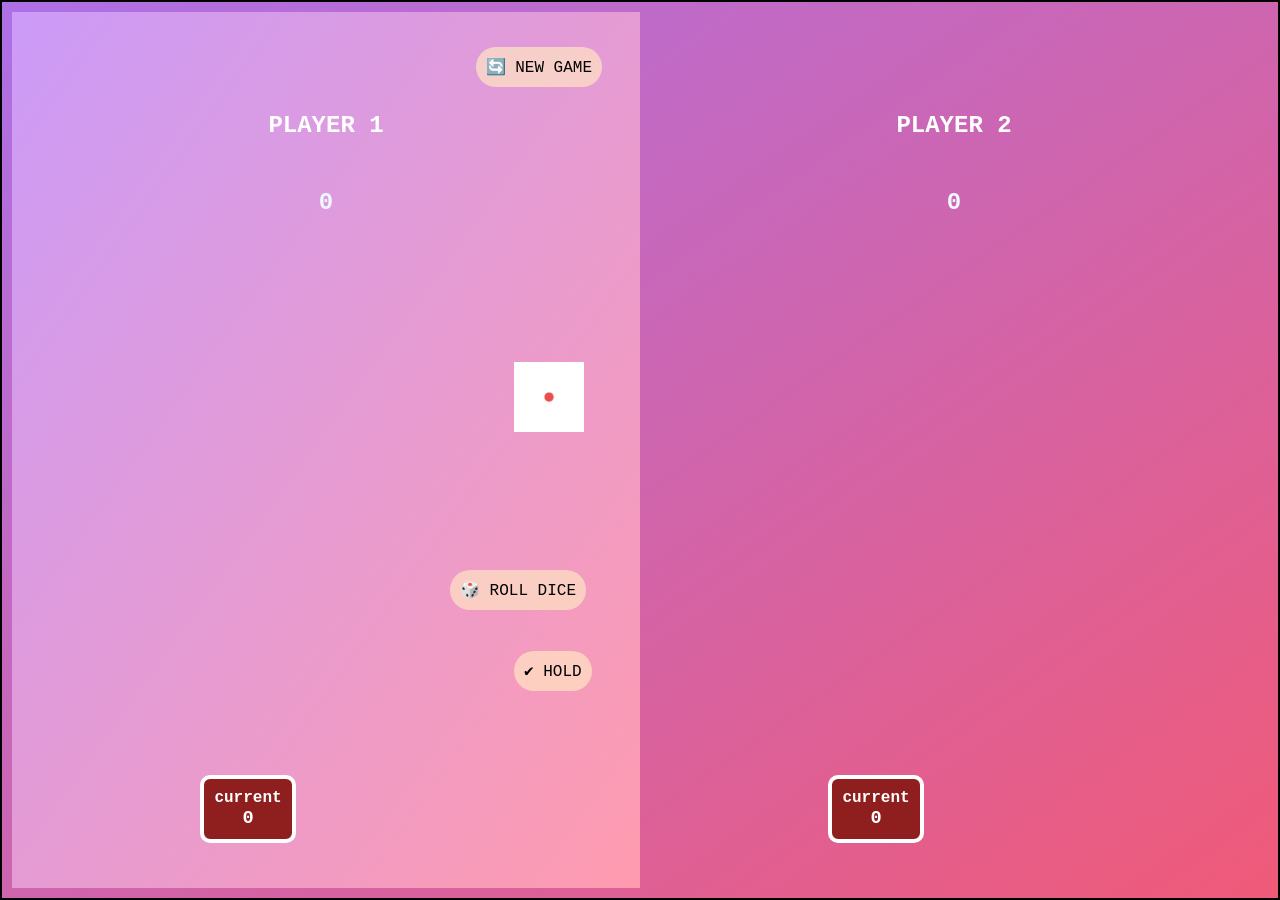
<file: index.html>
<!DOCTYPE html>
<html lang="en">

<head>
    <link rel="stylesheet" href="style.css">
    <meta charset="UTF-8">
    <meta name="viewport" content="width=device-width, initial-scale=1.0">
    <title>Document</title>
</head>

<body>
    <div class="body-wrapper">
        <div class="game-container">
            <section class="player--0 active-player-bg">

                <h2 class="player-name">PLAYER 1</h2>

                <h1 class="player--0--score">1082</h1>
                <div class="current--score">
                    <p>current</p>
                    <h3 class="current--0--player--score">0</h3>
                </div>
            </section>
            <div class="new-game">
                <p onclick="reset()">🔄 NEW GAME</p>
            </div>
            <img class="diceBall" src="dice-1.png" alt="">
            <div class="roll-dice-btn">🎲 ROLL DICE</div>
            <p class="hold-score">✔ HOLD</p>
            <h2 class="win hide">😃WIN!!!</h2>




            <section class="player--1">
                <div class="player-1-name">
                    <h2 class="player-name">PLAYER 2</h2>
                </div>
                <h1 class="player--1--score">1082</h1>
                <div class="current--score">
                    <p>current</p>
                    <h3 class="current--1--player--score">0</h3>
                </div>

            </section>



        </div>





    </div>


    <script src="script.js"></script>
</body>

</html>
</file>
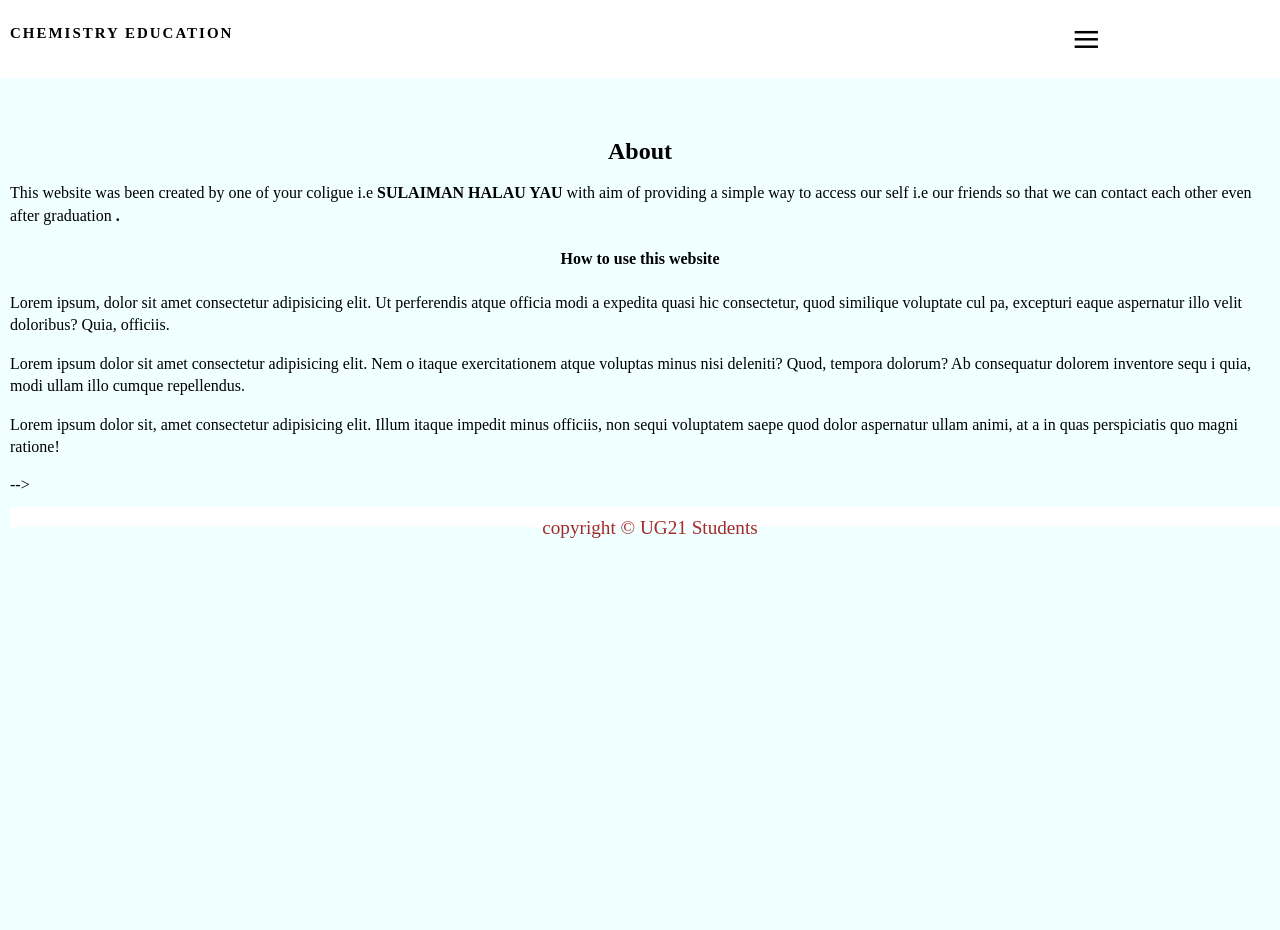
<file: my class attendance - Copy - Copy/about.html>
<!DOCTYPE html>
<html lang="en">

<head>
    <meta charset="UTF-8">
    <link rel="stylesheet" href="style.css">
    <meta name="viewport" content="width=device-width, initial-scale=1.0">
    <title>My class My Family</title>
</head>

<body>
    <div class="body-wrapper">
        <header class="main-header">
            <h3 class="main-header-h3">
                CHEMISTRY EDUCATION

            </h3>
            <span id="openMenuBar" onclick="showBar()">
                &equiv;

            </span>
        </header>
        <nav class="navigation-bar">
            <div class="nav-bars hideNav">
                <ul class="bars bars-ul">
                    <li class="bar home-bar"><a href="index.html" style="text-decoration: none;color:white;">HOME </a>
                    </li><i class="close-menu" onclick="hideBar()">&times;</i>
                    <li class="bar menbers-bar  "><a href="findFriend.html"
                            style="text-decoration: none;color:white;">CLASS
                            MEMBERS</a></li>
                    <li class="bar reps-bar"><abbr
                            title="CLASS REPRESNTATIVE i.e THOSE WITH SOME APPOINTMENT AND THEIR APPOINTMENT"
                            style="text-decoration: none;"><a href="classReps.html"
                                style="text-decoration: none;color:white;">CLASS.
                                REPS. </a></abbr></li><br>
                    <li class="bar about-bar"><a href="about.html" style="text-decoration: none;color:white;">ABOUT</a>
                    </li><br>
                    <li class="bar contact-bar"><a href="contact.html"
                            style="text-decoration: none;color:white;">CONTACT</a></li>
                </ul>
            </div>
        </nav>
        <main class="main-body-section">
            <div class="pageBody">
                <!-- <div class="homePageSection">
                    <div class="homePage">
                        <h3 class="welcome">
                            Welcome to SCED family
                        </h3>
                        <p class="aboutPage">
                            This page was been created by <abbr title="SULAIMAN HALADU YAU">SUHAYA</abbr>
                            With aim of giving us a chance to communicate with each other even after graduation
                        </p>
                        <p class="homePlease">
                            please keep in mind that we are one family forever .
                            please if you found that you brother / sister needs your help of any kind please do you best
                            to
                            help them
                        </p>
                        <div class="publicPictures">
                            <img src="" alt="">
                        </div>
                    </div>
                </div> --><!--
                <div class="main-section hide">
                    <div class="profile-image">
                        <img class="profile-picture" ; src="/img/defult.png" alt="profile-picture">
                    </div>
                    <div class="personal-information">
                        <div class="bio name-div"><span class="name-span">NAME:</span><span class="name-value value">
                                Sulaiman Haladu Yau</span></div>
                        <div class="bio ug-div"><span class="ug-span">REG.NO:</span><span class="ug-value value">
                                UG21/SCED/1082</span></div>
                        <div class="bio age-div"><span class="age-span">DATE OF BIRTH:</span><span
                                class="year-value value"></span></div>
                        <div class="bio phone-div"><span class="phone-span">PHONE:</span><span
                                class="phone value"></span>
                        </div>
                        <div class="bio email-div"><span class="email-span">EMAIL:</span><span
                                class="email-address value"></span></div>
                        <div class="bio marital-div"><span class="marital-span">MARITAL STATUS:</span><span
                                class="marital-status value"></span></div>
                        <div class="bio occupation-div"><span class="occupation-span">OCCUPATION:</span><span
                                class="occupation-status value"></span></div>
                        <div class="bio friends-div"><span class="friendship-span">FRIENDS:</span><span
                                class="friends-list value"></span></div>
                        <div class="bio school-physical-address-div"><span class="school-physical-address-span">
                                <abbr
                                    title="School pysical address i.e were you csn be found while school activities are going well"
                                    style="text-decoration: none;">S.P. ADDRESS</abbr></span>
                            <span class="school-physical-address value"></span>
                        </div>
                        <div class="bio main-address-div"><span class="main-address-span">LOCAL ADDRESS:</span><span
                                class="value main-address"></span></div>
                        <div class="bio social-media">
                            <a href="facsbook" class="facebook">FACEBOOK</a>
                            <a href="facsbook" class="facebook">X</a>
                            <a href="facsbook" class="facebook">YOUTUBE</a>
                            <a href="facsbook" class="facebook">DISCORD</a>
                            <a href="facsbook" class="facebook">WHATSAPP</a>

                        </div>

                    </div>
                </div>

                 <div class="search-person-section hide">
                    <p class="searchP">Dear Friend Search your colligue and see Authorized information available about
                        them
                        if you found that they need your help please do your best to help them as we are all one family
                    </p>
                    <div class="search-form">
                        <form action="">
                            <p style="margin-left: 10px;">Search by registration number e.g UG21/SCED/1082 or 1082 only
                            </p>
                            <input type="text" value="dkhlskj" class="search" placeholder="search collegue by UG.NO">
                            <input type="button" value="Find Friend" class="find-friend"
                                onclick="renderSelectedTab('userInfo')">
                        </form>
                    </div>
                </div>
                <div class="class-reps-section hide ">
                    <div class="class-reps">
                        <div class="class-rep">
                            <div class="class-rep-img">
                                <img src="" alt="img">
                            </div>
                            <div class="class-rep-info">
                                <h3>name of rep</h3>
                                <p>position of rep</p>
                                <p>short story about the rep Lorem ipsum
                                    dolor sit amet consectetur adipisicing elit. Debitis provident </p>

                            </div>
                        </div>
                        <div class="class-rep">
                            <div class="class-rep-img">
                                <img src="" alt="img">
                            </div>
                            <div class="class-rep-info">
                                <h3>name of rep</h3>
                                <p>position of rep</p>
                                <p>short story about the rep Lorem ipsum
                                    dolor sit amet consectetur adipisicing elit. Debitis provident </p>

                            </div>
                        </div>
                        <div class="class-rep">
                            <div class="class-rep-img">
                                <img src="" alt="img">
                            </div>
                            <div class="class-rep-info">
                                <h3>name of rep</h3>
                                <p>position of rep</p>
                                <p>short story about the rep Lorem ipsum
                                    dolor sit amet consectetur adipisicing elit. Debitis provident </p>

                            </div>
                        </div>
                        <div class="class-rep">
                            <div class="class-rep-img">
                                <img src="" alt="img">
                            </div>
                            <div class="class-rep-info">
                                <h3>name of rep</h3>
                                <p>position of rep</p>
                                <p>short story about the rep Lorem ipsum
                                    dolor sit amet consectetur adipisicing elit. Debitis provident </p>

                            </div>
                        </div>
                    </div>
                </div>-->
                <div class="about-section hide">
                    <div class="about-section-wrapper">
                        <h2 class="h2-about" style="text-align: center;">
                            About
                        </h2>
                        <p class="aboutP"> This website was been created by one of your coligue i.e
                            <strong>SULAIMAN HALAU YAU</strong> with aim of providing a simple way to access our self
                            i.e our friends so that we can contact each other even after graduation <strong>.</strong>
                        </p>
                        <h4 style="text-align: center;">How to use this website</h4>
                        <p>Lorem ipsum, dolor sit amet consectetur adipisicing elit. Ut perferendis atque officia
                            modi a expedita quasi hic consectetur, quod similique voluptate cul
                            pa, excepturi eaque aspernatur illo velit doloribus? Quia, officiis.
                        <p>Lorem ipsum dolor sit amet consectetur adipisicing elit. Nem
                            o itaque exercitationem atque voluptas minus nisi deleniti?
                            Quod, tempora dolorum? Ab consequatur dolorem inventore sequ
                            i quia, modi ullam illo cumque repellendus.</p>
                        </p>
                        <p>Lorem ipsum dolor sit, amet consectetur
                            adipisicing elit. Illum itaque impedit minus officiis,
                            non sequi voluptatem saepe quod dolor aspernatur
                            ullam animi, at a in quas perspiciatis quo magni ratione!</p>
                    </div>
                    <!-- </div><--
                <div class="contact-section hide">
                    <div class="contact-section-wrapper">
                        <div class="contact-form">
                            <h3>Contact Me</h3>
                            <form action="mailto:suhaya1082@gmail.com">
                                <label for="contactorName">NAME:</label>
                                <input placeholder="Full Name" type="text" id="contactorName"><br><br>
                                <label for="contactorEmail">EMAIL</label><input placeholder="Email Address"
                                    id="contactorEmail" type="email"><br><br>
                                <textarea name="contactText" id="contactText"
                                    placeholder="Write your messege here ..."></textarea>
                                <div> <input type="submit" class="send" value="SEND">
                                </div>
                            </form>
                        </div>
                    </div>
                </div>
            </div>
        </main> --> -->

                    <div class="loadin-section">
                        <div class="loading-wrapper">
                            <div class="cycle"></div>
                            <h2 class="loading">
                                LOADING
                            </h2>

                        </div>
                    </div>
                    <footer>copyright &copy; UG21 Students</footer>
                </div>


                <script src="script.js"></script>
</body>

</html>
</file>
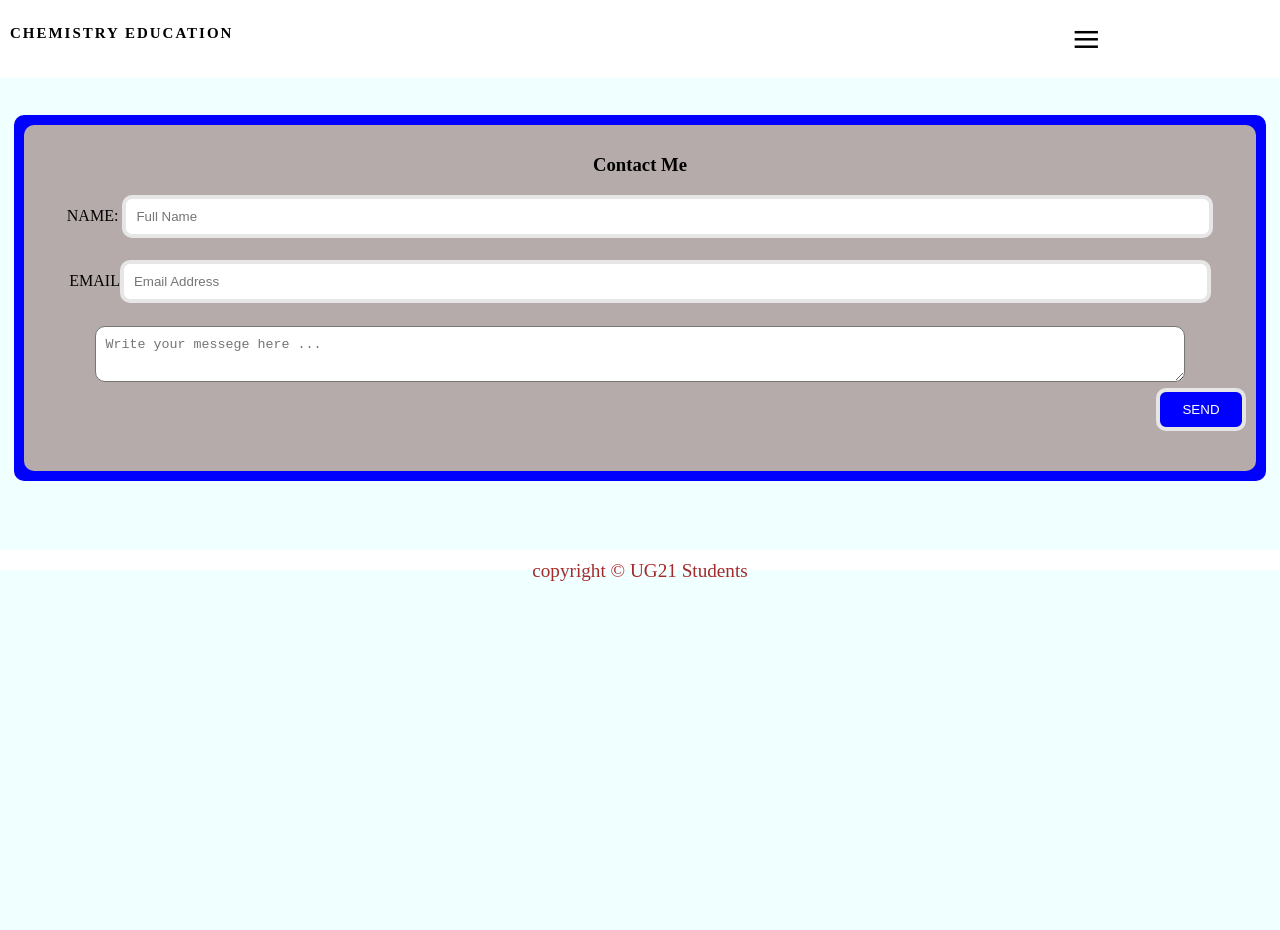
<file: my class attendance - Copy - Copy/contact.html>
<!DOCTYPE html>
<html lang="en">

<head>
    <meta charset="UTF-8">
    <link rel="stylesheet" href="style.css">
    <meta name="viewport" content="width=device-width, initial-scale=1.0">
    <title>My class My Family</title>
</head>

<body>
    <div class="body-wrapper">
        <header class="main-header">
            <h3 class="main-header-h3">
                CHEMISTRY EDUCATION

            </h3>
            <span id="openMenuBar" onclick="showBar()">
                &equiv;

            </span>
        </header>
        <nav class="navigation-bar">
            <div class="nav-bars hideNav">
                <ul class="bars bars-ul">
                    <li class="bar home-bar"><a href="index.html" style="text-decoration: none;color:white;">HOME </a>
                    </li><i class="close-menu" onclick="hideBar()">&times;</i>
                    <li class="bar menbers-bar  "><a href="findFriend.html"
                            style="text-decoration: none;color:white;">CLASS
                            MEMBERS</a></li>
                    <li class="bar reps-bar"><abbr
                            title="CLASS REPRESNTATIVE i.e THOSE WITH SOME APPOINTMENT AND THEIR APPOINTMENT"
                            style="text-decoration: none;"><a href="classReps.html"
                                style="text-decoration: none;color:white;">CLASS.
                                REPS. </a></abbr></li><br>
                    <li class="bar about-bar"><a href="about.html" style="text-decoration: none;color:white;">ABOUT</a>
                    </li><br>
                    <li class="bar contact-bar"><a href="contact.html"
                            style="text-decoration: none;color:white;">CONTACT</a></li>
                </ul>
            </div>
        </nav>
        <main class="main-body-section">
            <div class="pageBody">
                <!-- <div class="homePageSection">
                    <div class="homePage">
                        <h3 class="welcome">
                            Welcome to SCED family
                        </h3>
                        <p class="aboutPage">
                            This page was been created by <abbr title="SULAIMAN HALADU YAU">SUHAYA</abbr>
                            With aim of giving us a chance to communicate with each other even after graduation
                        </p>
                        <p class="homePlease">
                            please keep in mind that we are one family forever .
                            please if you found that you brother / sister needs your help of any kind please do you best
                            to
                            help them
                        </p>
                        <div class="publicPictures">
                            <img src="" alt="">
                        </div>
                    </div>
                </div> --><!--
                <div class="main-section hide">
                    <div class="profile-image">
                        <img class="profile-picture" ; src="/img/defult.png" alt="profile-picture">
                    </div>
                    <div class="personal-information">
                        <div class="bio name-div"><span class="name-span">NAME:</span><span class="name-value value">
                                Sulaiman Haladu Yau</span></div>
                        <div class="bio ug-div"><span class="ug-span">REG.NO:</span><span class="ug-value value">
                                UG21/SCED/1082</span></div>
                        <div class="bio age-div"><span class="age-span">DATE OF BIRTH:</span><span
                                class="year-value value"></span></div>
                        <div class="bio phone-div"><span class="phone-span">PHONE:</span><span
                                class="phone value"></span>
                        </div>
                        <div class="bio email-div"><span class="email-span">EMAIL:</span><span
                                class="email-address value"></span></div>
                        <div class="bio marital-div"><span class="marital-span">MARITAL STATUS:</span><span
                                class="marital-status value"></span></div>
                        <div class="bio occupation-div"><span class="occupation-span">OCCUPATION:</span><span
                                class="occupation-status value"></span></div>
                        <div class="bio friends-div"><span class="friendship-span">FRIENDS:</span><span
                                class="friends-list value"></span></div>
                        <div class="bio school-physical-address-div"><span class="school-physical-address-span">
                                <abbr
                                    title="School pysical address i.e were you csn be found while school activities are going well"
                                    style="text-decoration: none;">S.P. ADDRESS</abbr></span>
                            <span class="school-physical-address value"></span>
                        </div>
                        <div class="bio main-address-div"><span class="main-address-span">LOCAL ADDRESS:</span><span
                                class="value main-address"></span></div>
                        <div class="bio social-media">
                            <a href="facsbook" class="facebook">FACEBOOK</a>
                            <a href="facsbook" class="facebook">X</a>
                            <a href="facsbook" class="facebook">YOUTUBE</a>
                            <a href="facsbook" class="facebook">DISCORD</a>
                            <a href="facsbook" class="facebook">WHATSAPP</a>

                        </div>

                    </div>
                </div>

                 <div class="search-person-section hide">
                    <p class="searchP">Dear Friend Search your colligue and see Authorized information available about
                        them
                        if you found that they need your help please do your best to help them as we are all one family
                    </p>
                    <div class="search-form">
                        <form action="">
                            <p style="margin-left: 10px;">Search by registration number e.g UG21/SCED/1082 or 1082 only
                            </p>
                            <input type="text" value="dkhlskj" class="search" placeholder="search collegue by UG.NO">
                            <input type="button" value="Find Friend" class="find-friend"
                                onclick="renderSelectedTab('userInfo')">
                        </form>
                    </div>
                </div>
                <div class="class-reps-section hide ">
                    <div class="class-reps">
                        <div class="class-rep">
                            <div class="class-rep-img">
                                <img src="" alt="img">
                            </div>
                            <div class="class-rep-info">
                                <h3>name of rep</h3>
                                <p>position of rep</p>
                                <p>short story about the rep Lorem ipsum
                                    dolor sit amet consectetur adipisicing elit. Debitis provident </p>

                            </div>
                        </div>
                        <div class="class-rep">
                            <div class="class-rep-img">
                                <img src="" alt="img">
                            </div>
                            <div class="class-rep-info">
                                <h3>name of rep</h3>
                                <p>position of rep</p>
                                <p>short story about the rep Lorem ipsum
                                    dolor sit amet consectetur adipisicing elit. Debitis provident </p>

                            </div>
                        </div>
                        <div class="class-rep">
                            <div class="class-rep-img">
                                <img src="" alt="img">
                            </div>
                            <div class="class-rep-info">
                                <h3>name of rep</h3>
                                <p>position of rep</p>
                                <p>short story about the rep Lorem ipsum
                                    dolor sit amet consectetur adipisicing elit. Debitis provident </p>

                            </div>
                        </div>
                        <div class="class-rep">
                            <div class="class-rep-img">
                                <img src="" alt="img">
                            </div>
                            <div class="class-rep-info">
                                <h3>name of rep</h3>
                                <p>position of rep</p>
                                <p>short story about the rep Lorem ipsum
                                    dolor sit amet consectetur adipisicing elit. Debitis provident </p>

                            </div>
                        </div>
                    </div>
                </div>
                <div class="about-section hide">
                    <div class="about-section-wrapper">
                        <h2 class="h2-about" style="text-align: center;">
                            About
                        </h2>
                        <p class="aboutP"> This website was been created by one of your coligue i.e
                            <strong>SULAIMAN HALAU YAU</strong> with aim of providing a simple way to access our self
                            i.e our friends so that we can contact each other even after graduation <strong>.</strong>
                        </p>
                        <h4 style="text-align: center;">How to use this website</h4>
                        <p>Lorem ipsum, dolor sit amet consectetur adipisicing elit. Ut perferendis atque officia
                            modi a expedita quasi hic consectetur, quod similique voluptate cul
                            pa, excepturi eaque aspernatur illo velit doloribus? Quia, officiis.
                        <p>Lorem ipsum dolor sit amet consectetur adipisicing elit. Nem
                            o itaque exercitationem atque voluptas minus nisi deleniti?
                            Quod, tempora dolorum? Ab consequatur dolorem inventore sequ
                            i quia, modi ullam illo cumque repellendus.</p>
                        </p>
                        <p>Lorem ipsum dolor sit, amet consectetur
                            adipisicing elit. Illum itaque impedit minus officiis,
                            non sequi voluptatem saepe quod dolor aspernatur
                            ullam animi, at a in quas perspiciatis quo magni ratione!</p>
                    </div>
                </div></main> -->
                <div class="contact-section hide">
                    <div class="contact-section-wrapper">
                        <div class="contact-form">
                            <h3>Contact Me</h3>
                            <form action="mailto:suhaya1082@gmail.com">
                                <label for="contactorName">NAME:</label>
                                <input placeholder="Full Name" type="text" id="contactorName"><br><br>
                                <label for="contactorEmail">EMAIL</label><input placeholder="Email Address"
                                    id="contactorEmail" type="email"><br><br>
                                <textarea name="contactText" id="contactText"
                                    placeholder="Write your messege here ..."></textarea>
                                <div> <input type="submit" class="send" value="SEND">
                                </div>
                            </form>
                        </div>
                    </div>
                </div>
            </div>

            <div class="loadin-section">
                <div class="loading-wrapper">
                    <div class="cycle"></div>
                    <h2 class="loading">
                        LOADING
                    </h2>

                </div>
            </div>
            <footer>copyright &copy; UG21 Students</footer>
    </div>


    <script src="script.js"></script>
</body>

</html>
</file>
<file: style.css>
* {
  margin: 0;
  padding: 0;
  box-sizing: border-box;
  font-family: 'Courier New', Courier, monospace;
}
body {
  cursor: default;
  height: 100vh;
}
.body-wrapper {
  background-image: linear-gradient(
    to bottom right,
    rgb(173, 112, 230),
    rgb(240, 90, 120)
  );
  min-height: 100vh;
}
.game-container {
  display: grid;
  grid-template-columns: 2;
  padding: 10px;
  border: black 2px solid;
  height: 100vh;
  position: relative;
}
.player--0 {
  grid-column: 1/2;
}
.player--1 {
  grid-column: 2/3;
}
.player-name {
  margin: 10px auto;
  margin-bottom: 50px;
}
section {
  padding-top: 10vh;
  text-align: center;
  position: relative;
  color: aliceblue;
  width: 100%;
  margin: 0;
}
.current--score {
  position: absolute;
  bottom: 5vh;
  left: 30%;
  border: 4px solid white;
  background-color: rgb(143, 30, 30);
  padding: 10px;
  font-weight: bolder;
  border-radius: 10px;
  color: white;
}

img {
  position: absolute;
  width: 70px;
  top: 40vh;
  left: 40vw;
z-index:1;
}

h2 {
  color: white;
}
.roll-dice-btn {
  position: absolute;
  bottom: 32vh;
  left: 35vw;
  background-color: rgba(255, 228, 196, 0.705);
  padding: 10px;
  border-radius: 20px;
  cursor: pointer;
z-index:1;
}
.roll-dice-btn:hover {
  background-color: rgba(247, 235, 222, 0.863);
}
.hold-score {
  color: black;
  position: absolute;
  bottom: 23vh;
  left: 40vw;
  background-color: rgba(255, 228, 196, 0.719);
  padding: 10px;
  border-radius: 20px;
  cursor: pointer;
z-index:1;
}
.hold-score:hover {
  background-color: rgba(247, 235, 222, 0.863);
}
.new-game {
  position: absolute;
  top: 5vh;
  left: 37vw;
  background-color: rgba(255, 228, 196, 0.726);
  padding: 10px;
  border-radius: 20px;
  cursor: pointer;
z-index:1;
}
.new-game p {
  cursor: pointer;
}
.new-game:hover {
  background-color: rgba(247, 235, 222, 0.863);
}
.active-player-bg {
  background-image: linear-gradient(
    to bottom right,
    rgb(203, 155, 248),
    rgb(255, 155, 175)
  );
}

.winner {
  background-color: crimson;

}
.hide {
  display: none;
}
.win {
  position: absolute;
  top: 40vh;
  z-index: 1;
}
</file>
<file: my class attendance - Copy - Copy/style.css>
* {
  box-sizing: border-box;
}

body {
  background-color: azure;
  margin: 0;
  padding: 0;
  cursor: default;
  overflow-x: hidden;
  min-height: 100vh;
}
.body-wrapper {
  margin: 0;
  padding: 0;
  height: 100%;
  position: relative;
}
.main-header {
  background-color: white;
  margin: 0 auto;
  width: 100%;
  padding: 10px;
  color: black;
  font-size: 0.8em;
  letter-spacing: 2px;
  position: fixed;
  z-index: 4;
  top: 0;
  display: grid;
  grid-template-columns: 7;
}

.navigation-bar {
  position: sticky;
  top: 70px;

  z-index: 4;
}
.nav-bars {
  height: 130px;
  background-color: rgba(0, 0, 0, 0.705);
  margin: 10px auto;
  font-size: 0.9em;
  padding: 1px;
  z-index: 3;
  position: absolute;
  width: 100%;
}

header span {
  font-size: 50px;
  color: black;
  grid-column: 6/7;
  cursor: pointer;
}
header h3 {
  display: inline-block;
  top: 1px;
  grid-column: 1/6;
}
.nav-bars .bar {
  color: white;
  display: inline-block;
  margin: 10px;
  padding: 1px;
  list-style-type: none;
  transition: border-bottom 1s;
}
.bars {
  position: relative;
}
.bar {
  position: absolute;
}
.home-bar {
  top: 0;
}

.menbers-bar {
  top: 20px;
}
.reps-bar {
  top: 40px;
}
.about-bar {
  top: 60px;
}
.contact-bar {
  top: 80px;
}
.bar:hover {
  border-bottom: 3px solid crimson;
}

.profile-image {
  top: 100px;
  margin: 10px;

  border-radius: 49%;
  text-align: center;
  justify-content: center;
  position: relative;
  width: 100vw;
  display: flex;
  height: 150px;
  align-items: center;
}
.profile-picture {
  border: 4px solid slategray;

  border-radius: 50%;
  position: absolute;
  /* left: 40vw; */
  max-width: 200px;
  max-height: 150px;
  margin: 0;
  padding: 0;
  width: 200px;
  height: 150px;
  z-index: 0;
}
.personal-information {
  top: 80px;
  position: relative;
  margin: 30px auto;
  padding: 10px;
  bottom: 200px;
  z-index: 0;
}
.bio {
  border: 2px solid slategray;
  padding: 10px;
}
.bio span {
  font-weight: bolder;
}
.bio .value {
  color: brown;
  font-size: 1em;
  font-weight: lighter;
}
footer {
  /* position: absolute; */
  top: 100%;
  padding: 10px;
  background-color: white;
  text-align: center;
  color: brown;
  font-size: 1.2em;
  position: absolute;
  bottom: 0;
  width: 100%;
}
.hideNav {
  opacity: 0;
}
.main-section {
  bottom: 20px;
}
.bars-ul {
  display: grid;
  grid-template-columns: 12;
}
.close-menu {
  cursor: pointer;
  font-size: 30px;
  color: white;
  box-sizing: border-box;
  grid-column: 9/10;
  font-weight: 900;
  display: inline;
  padding: -10px;
}
.slize-menu {
  animation: slizeMenu 0.5s forwards linear;
}
.unslize-menu {
  animation: unslizeMenu 0.5s forwards linear;
}

@keyframes slizeMenu {
  0% {
    height: 0px;
  }
  100% {
    height: 130px;
  }
}

@keyframes unslizeMenu {
  0% {
    height: 130px;
  }
  100% {
    height: 0px;
  }
}

.loadin-section {
  height: 200vh;
  position: absolute;
  z-index: 5;
  top: 0;
  background-color: rgba(0, 0, 0, 0.856);
  width: 100%;
}
.loading-wrapper {
  position: relative;
  background-color: red;
}
.loading {
  position: absolute;
  color: white;
  top: 200px;
  left: 30%;
  display: none;
  animation: loading-blink 7s linear 1 forwards;
}
@keyframes loading-blink {
  0% {
    font-size: 1em;
  }
  5% {
    transform: rotateZ(360deg);
  }
  10% {
    transform: rotateZ(1deg);
  }
  50% {
    font-size: 2em;
  }
  100% {
  }
}
.cycle {
  z-index: 6;
  padding: 20px;
  display: inline;
  width: 20px;
  height: 20px;
  background: transparent;
  position: absolute;
  top: 40vh;
  left: 35vw;
  border: 6px rgb(225, 186, 245) dashed;
  border-radius: 4pc;
  animation: rotate-loading 3s linear infinite;
}
@keyframes rotate-loading {
  from {
    transform: rotateZ(0deg);
  }
  to {
    transform: rotateZ(360deg);
  }
}
.hideModal {
  display: none;
}
.search-person-section {
  background-color: rgba(255, 255, 255, 0);
  padding-top: 100%;
  padding-bottom: 100%;
  max-width: 100%;
  position: relative;
  overflow: scroll;
}
input {
  position: relative;
  z-index: 4;
}
.search {
  height: 2em;
  margin: 10px;
  border-radius: 10px;
  border: 3px soid rgb(148, 93, 93);
  padding: 4px;
}
.find-friend {
  margin: 0;
  margin-left: 50%;
  background-color: blue;
  color: white;
  padding: 5px;
  border-radius: 10px;
  z-index: 4;
}
.find-friend:hover {
  box-shadow: 3px 3px red;
}
.search-form {
  border: 3px solid black;
  padding-top: 30px;
  padding-bottom: 30px;
  margin: 0;
  position: absolute;
  top: 33%;
  background-color: rgb(248, 241, 241);
  border-radius: 10px;
  z-index: 2;
}
.searchP {
  position: absolute;
  top: 9%;
  z-index: 1;
  left: 2%;
  color: rgb(15, 15, 15);
  line-height: 1.2em;
  letter-spacing: 1px;
}
.seaching {
  display: block;
  position: absolute;
  width: 100%;
}
.searches {
  /* position: absolute; */
  align-items: center;
  justify-content: space-around;
  margin: -0;
  display: flex;
  background-color: rgb(255, 252, 252);
  margin: 7px auto;
  width: 100%;
}
.searches span {
  color: rgb(0, 0, 0);
  top: 30px;
  left: auto;
  right: inherit;
  padding: 3px;
  margin-top: 6px;
  margin-bottom: 6px;
  border: 2px solid darkgreen;
  text-align: center;
}
.searches .name {
  width: 66%;
  border-top-left-radius: 20px;
  border-bottom-left-radius: 20px;
  border-right: none;
}
.searches .number {
  border-left: none;
  width: 33%;
  border-top-right-radius: 20px;
  border-bottom-right-radius: 20px;
}
.class-reps-section {
  height: 100%;
  max-width: 100%;
  text-align: center;
  position: relative;
}

.class-rep {
  margin-bottom: 90px;
}
.class-rep-img {
  border: 3px solid;
  width: 50px;
  display: inline-block;
  padding: 60px;
}
.about-section {
  height: 100%;
}
.about-section-wrapper {
  height: 100%;

  position: relative;
}
.h2-about {
  margin-top: 100px;
}
.contact-section {
  position: relative;
  padding-top: 20px;
  height: 500px;
  /* padding-bottom: 100%; */
  background-color: inherit;
  top: 0;
  bottom: 0px;
}
.contact-section-wrapper {
  background-color: blue;
  position: absolute;
  top: 15%;
  left: 4px;
  right: 4px;
  border-radius: 10px;
}
.contact-form {
  border-radius: 10px;
  text-align: center;
  margin: 10px;
  background-color: rgb(182, 171, 171);
  padding: 10px;
  padding-bottom: 40px;
}
.contact-form form input {
  border: 4px solid rgb(230, 230, 230);
  border-radius: 10px;
  width: 90%;
  outline: none;
  padding: 10px;
}
.contact-form form input:active {
  border: 4px solid rgb(117, 31, 230);
}
/* .contact-form form textarea::before {
  content: "<span>write your messege</span>";
} */
.contact-form form textarea {
  width: 90%;
  height: 4.2em;
  border-radius: 10px;
  padding: 10px;
}
.contact-form form input.send {
  width: 90px;
  padding: 10px;
  color: white;
  background: blue;
}
.contact-form form input.send:hover {
  background: rgb(9, 9, 139);
  padding: 12px;
}
.contact-form form div {
  text-align: right;
}
.welcome {
  padding: 40px;
  background-color: rgb(9, 18, 102);
  padding-top: -100px;

  color: white;
}
.main-body-section {
  margin-top: 30px;
}
.pageBody {
  line-height: 1.4em;
  padding: 10px;
}
.publicPictures {
  min-height: 300px;
  border: 2px solid slategray;
}
.find-friend-calc {
  opacity: 0;
  position: absolute;
}
.search-error {
  position: absolute;
  left: 15vw;
  top: 150px;
  color: red;
}
</file>
